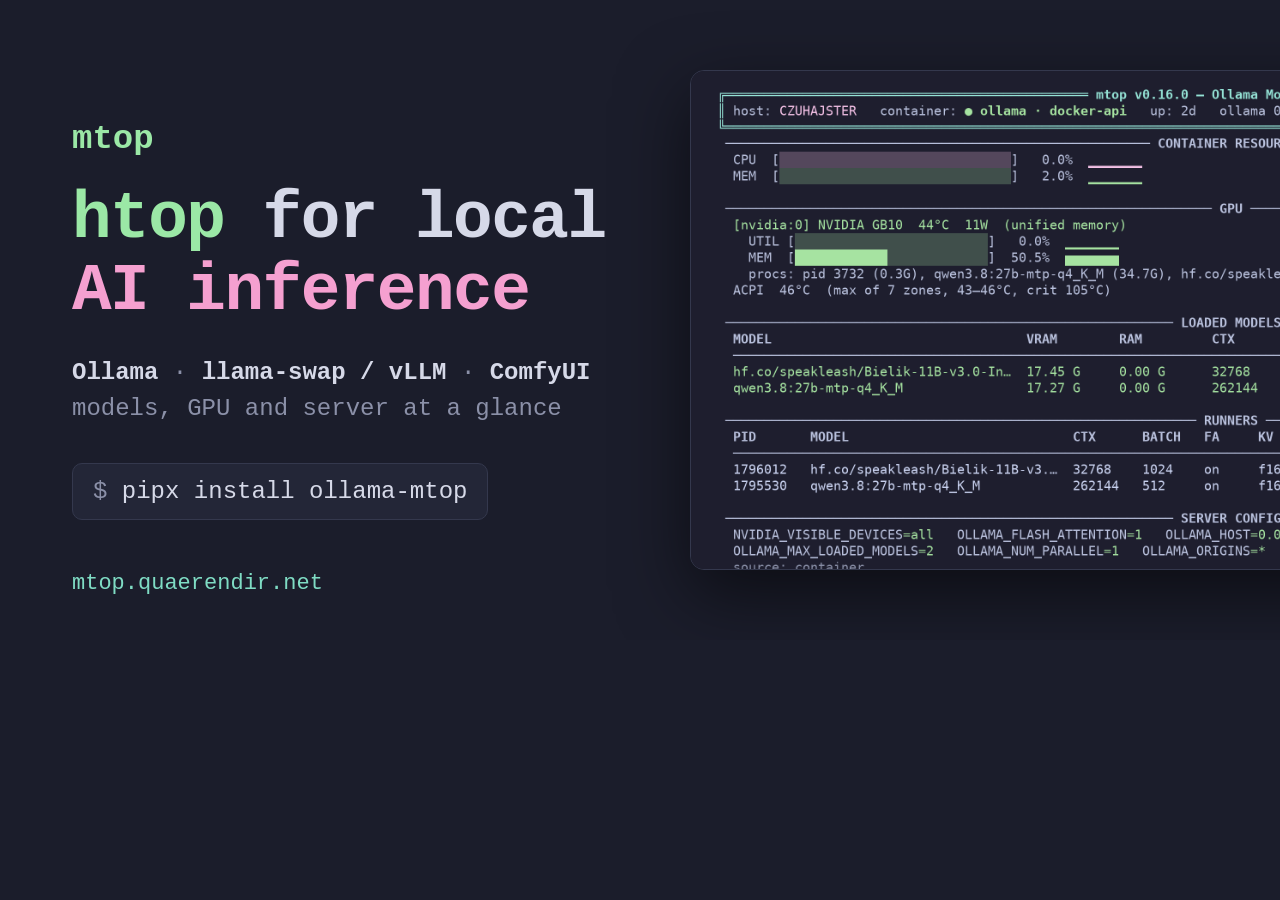
<file: tools/social-preview.html>
<!DOCTYPE html>
<!--
  Source of docs/social-preview.png (1280x640, GitHub "Social preview" and og:image).
  Regenerate after refreshing docs/screenshot.png (Chrome/Chromium needed):

    chrome --headless=new --hide-scrollbars --force-device-scale-factor=1 \
      --window-size=1280,640 --allow-file-access-from-files \
      --screenshot=docs/social-preview.png file://$PWD/tools/social-preview.html

  GitHub's social preview itself is uploaded by hand: Settings -> Social preview.
-->
<html><head><meta charset="utf-8">
<style>
  * { box-sizing: border-box; margin: 0; }
  html, body { width: 1280px; height: 640px; overflow: hidden; background: #1b1d2b; }
  body { position: relative; font-family: ui-monospace, "SF Mono", Menlo, monospace; color: #d6d9e8; }
  .left { position: absolute; left: 72px; top: 0; bottom: 0; width: 560px; display: flex; flex-direction: column; justify-content: center; }
  .brand { font-size: 34px; font-weight: 700; color: #9be8a6; margin-bottom: 26px; }
  h1 { font-size: 66px; line-height: 1.08; font-weight: 800; letter-spacing: -1.5px; }
  .g { color: #9be8a6; } .p { color: #f5a0d0; }
  .sub { margin-top: 28px; font-size: 24px; color: #8b90a8; line-height: 1.5; }
  .sub b { color: #d6d9e8; font-weight: 600; }
  .cmd { margin-top: 36px; align-self: flex-start; background: #232637; border: 1px solid #34384d; border-radius: 10px; padding: 14px 20px; font-size: 24px; }
  .cmd span { color: #8b90a8; }
  .url { position: absolute; left: 72px; bottom: 44px; font-size: 22px; color: #7fdcc4; }
  .shot { position: absolute; left: 690px; top: 70px; width: 740px; height: 500px; border-radius: 14px; border: 1px solid #34384d;
          box-shadow: 0 24px 70px rgba(0,0,0,.55); overflow: hidden; background: #1b1d2b; }
  .shot img { position: absolute; left: 0; top: 0; width: 1080px; height: auto; }
</style></head>
<body>
  <div class="left">
    <div class="brand">mtop</div>
    <h1><span class="g">htop</span> for local <span class="p">AI inference</span></h1>
    <div class="sub"><b>Ollama</b> · <b>llama-swap / vLLM</b> · <b>ComfyUI</b><br>models, GPU and server at a glance</div>
    <div class="cmd"><span>$</span> pipx install ollama-mtop</div>
  </div>
  <div class="url">mtop.quaerendir.net</div>
  <div class="shot"><img src="../docs/screenshot.png"></div>
</body></html>
</file>
